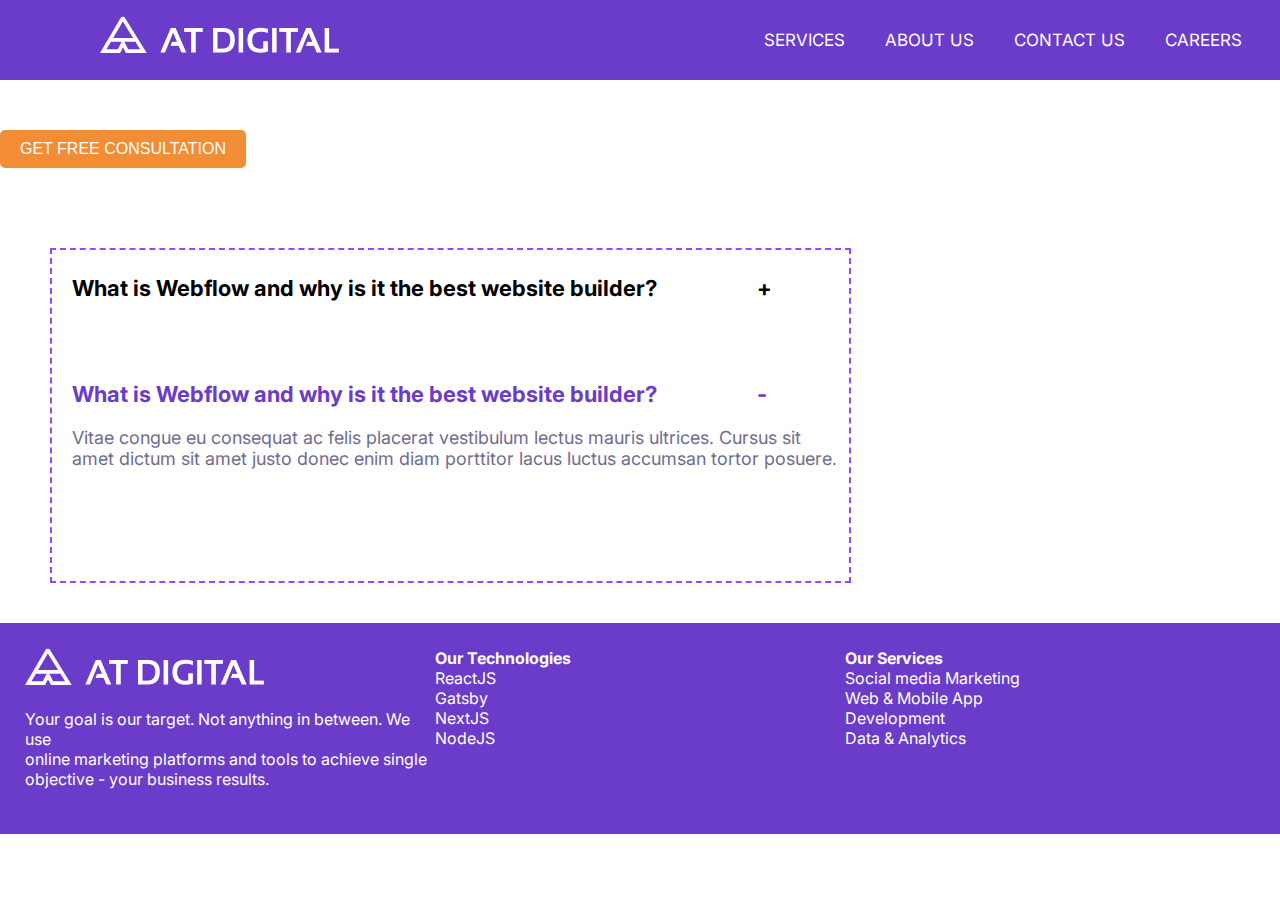
<file: index.html>
<!DOCTYPE html>
<html lang="en" dir="ltr">
    <head>
        <meta charset="utf-8">
        <link rel="shortcut icon" href="images/logo1.png" type="">
        <title>AT Digital</title>
        <meta name="viewport" content="width=device-width, initial-scale=1.0">
        <link rel="stylesheet" href="css/style.css">
        <link rel="stylesheet" href="https://cdnjs.cloudflare.com/ajax/libs/font-awesome/6.5.2/css/all.min.css" 
        integrity="sha512-SnH5WK+bZxgPHs44uWIX+LLJAJ9/2PkPKZ5QiAj6Ta86w+fsb2TkcmfRyVX3pBnMFcV7oQPJkl9QevSCWr3W6A==" crossorigin="anonymous" referrerpolicy="no-referrer" />
    </head>

    <body>
        <nav>
            <input type="checkbox" id="check">
            <label for="check" class="checkbtn">
                <i class="fas fa-bars"></i>
            </label>
            <label class="logo"><img src="images/Logo.png"></label>
            <ul>
                <li><a class="active" href="home.html">SERVICES</a></li>
                <li><a href="#">ABOUT US</a></li>
                <li><a href="#">CONTACT US</a></li>
                <li><a href="#">CAREERS</a></li>
            </ul>
        </nav>

        <button class="button">GET FREE CONSULTATION</button>

        <div class="dashed-box">
            <h1>What is Webflow and why is it the best website builder?&nbsp;&nbsp;&nbsp;&nbsp;&nbsp;&nbsp;&nbsp;&nbsp;&nbsp;&nbsp;&nbsp;&nbsp;&nbsp;&nbsp;&nbsp;&nbsp;&nbsp;&nbsp;&nbsp;&nbsp;+</h1>
            <h1>What is Webflow and why is it the best website builder?&nbsp;&nbsp;&nbsp;&nbsp;&nbsp;&nbsp;&nbsp;&nbsp;&nbsp;&nbsp;&nbsp;&nbsp;&nbsp;&nbsp;&nbsp;&nbsp;&nbsp;&nbsp;&nbsp;&nbsp;-</h1>
            <p>Vitae congue eu consequat ac felis placerat vestibulum lectus mauris ultrices. 
            Cursus sit amet dictum sit amet justo donec enim diam porttitor lacus luctus accumsan tortor posuere.</p>
          </div>

        <!---footer section--->
        <section class="footer">
            <div class="footer-content">
                        <img src="images/Logo.png">
                        <p>
                            Your goal is our target. Not anything in between.
                            We use<br> online marketing platforms and tools to
                            achieve single <br>objective - your business results.<br>
                        </p>
                        </div>
                    <div class="footer-content">
                        <h4>Our Technologies</h4>
                        <ul>
                            <li>ReactJS</li>
                            <li>Gatsby</li>
                            <li>NextJS</li>
                            <li>NodeJS</li>
                        </ul>
                    </div>
                    <div class="footer-content">
                        <h4>Our Services</h4>
                        <ul>
                            <li>Social media Marketing</li>
                            <li>Web & Mobile App <br> Development</li>
                            <li>Data & Analytics</li>
                        </ul>
                    </div>
        </section>
                
    </body>
</html>
</file>
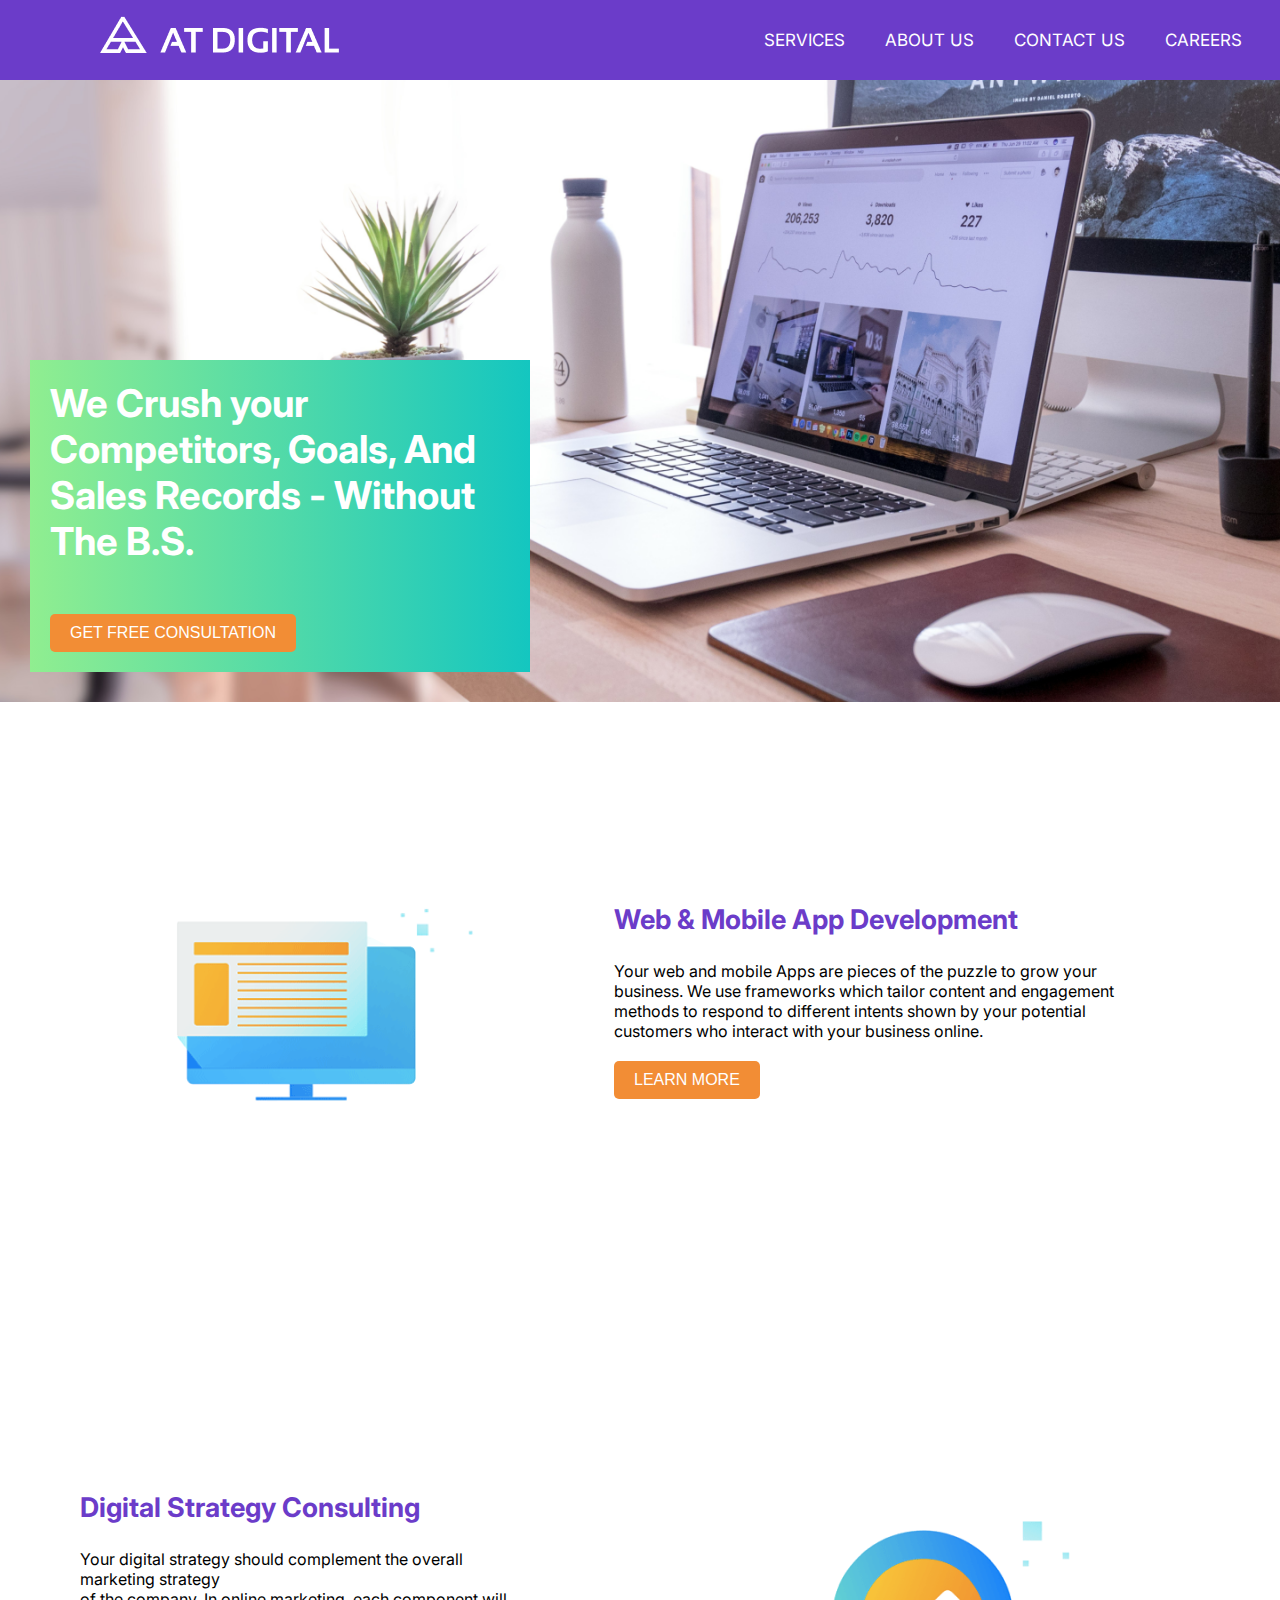
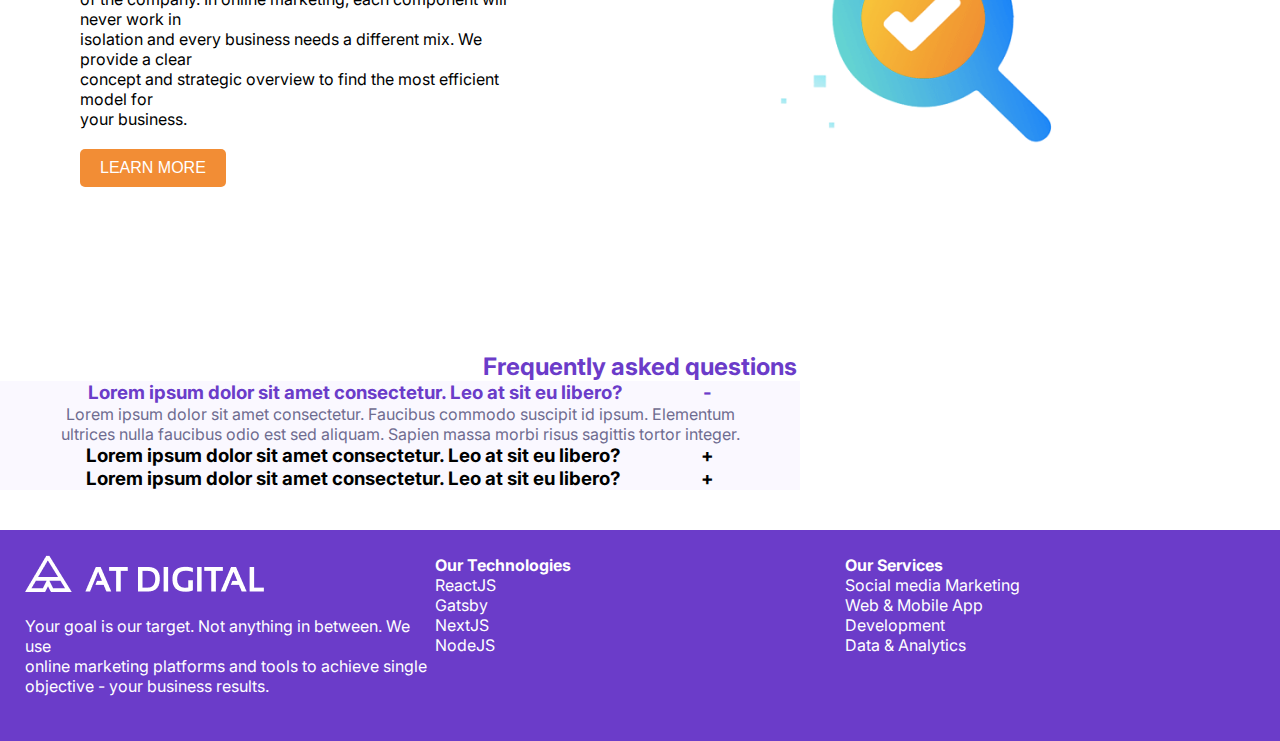
<file: home.html>
<!DOCTYPE html>
<html lang="en" dir="ltr">
    <head>
        <meta charset="utf-8">
        <link rel="shortcut icon" href="images/logo1.png" type="">
        <title>AT Digital</title>
        <meta name="viewport" content="width=device-width, initial-scale=1.0">
        <link rel="stylesheet" href="css/style.css">
        <link rel="stylesheet" href="https://cdnjs.cloudflare.com/ajax/libs/font-awesome/6.5.2/css/all.min.css" 
        integrity="sha512-SnH5WK+bZxgPHs44uWIX+LLJAJ9/2PkPKZ5QiAj6Ta86w+fsb2TkcmfRyVX3pBnMFcV7oQPJkl9QevSCWr3W6A==" crossorigin="anonymous" referrerpolicy="no-referrer" />
    </head>

    <body>
        <nav>
            <input type="checkbox" id="check">
            <label for="check" class="checkbtn">
                <i class="fas fa-bars"></i>
            </label>
            <label class="logo"><img src="images/Logo.png"></label>
            <ul>
                <li><a class="active" href="#">SERVICES</a></li>
                <li><a href="#">ABOUT US</a></li>
                <li><a href="#">CONTACT US</a></li>
                <li><a href="#">CAREERS</a></li>
            </ul>
        </nav>

        <div class="bg-box">
            <img src="images/andy-kelly-0E_vhMVqL9g-unsplash 2.png" alt="">
            <div class="gradiant-box">
                <p>
                    We Crush your 
                    Competitors, Goals, And 
                    Sales Records - Without 
                    The B.S.
                </p>
                <button class="button">GET FREE CONSULTATION</button>
            </div>
          </div>

          <div class="container1">
            <div class="img1">
                <img src="images/image 2.png" alt="">
            </div>
            <div class="box1">
                <h1>Web & Mobile App Development</h1>
                <p>Your web and mobile Apps are pieces of the puzzle to grow your <br>
                business. We use frameworks which tailor content and engagement <br>methods to respond to different intents shown by your
                potential <br> customers who interact with your business online.</p>
                <button class="button2">LEARN MORE</button>
            </div>
        </div>

        <div class="container2">
            <div class="box2">
                <h1>Digital Strategy Consulting</h1>
                <p>Your digital strategy should complement the overall marketing strategy<br>
                of the company. In online marketing, each component will never work in 
                <br>isolation and every business needs a different mix. We provide a clear <br>
                concept and strategic overview to find the most efficient model for <br>
                your business.</p>
                <button class="button2">LEARN MORE</button>
            </div>
            <div class="img2">
                <img src="images/image 1.png" alt="">
            </div>
        </div>

        <div class="container3">
            <h2>Frequently asked questions</h2>

            <div class="box3">
                
                <h3>Lorem ipsum dolor sit amet consectetur. Leo at sit eu libero?&nbsp;&nbsp;&nbsp;&nbsp;&nbsp;&nbsp;&nbsp;&nbsp;&nbsp;&nbsp;&nbsp;&nbsp;&nbsp;&nbsp;&nbsp;&nbsp;&nbsp;&nbsp;&nbsp;&nbsp;-</h3>
                <p>Lorem ipsum dolor sit amet consectetur. Faucibus commodo suscipit id ipsum. Elementum <br>
                ultrices nulla faucibus odio est sed aliquam. Sapien massa morbi risus sagittis tortor integer.</p>
                
            </div>
            <div class="box4">
                <h3>Lorem ipsum dolor sit amet consectetur. Leo at sit eu libero?&nbsp;&nbsp;&nbsp;&nbsp;&nbsp;&nbsp;&nbsp;&nbsp;&nbsp;&nbsp;&nbsp;&nbsp;&nbsp;&nbsp;&nbsp;&nbsp;&nbsp;&nbsp;&nbsp;&nbsp;+</h3>
            </div>
            <div class="box4">
                <h3>Lorem ipsum dolor sit amet consectetur. Leo at sit eu libero?&nbsp;&nbsp;&nbsp;&nbsp;&nbsp;&nbsp;&nbsp;&nbsp;&nbsp;&nbsp;&nbsp;&nbsp;&nbsp;&nbsp;&nbsp;&nbsp;&nbsp;&nbsp;&nbsp;&nbsp;+</h3>
            </div> 
            </div>
        

        <!---footer section--->
        <section class="footer">
            <div class="footer-content">
                        <img src="images/Logo.png">
                        <p>
                            Your goal is our target. Not anything in between.
                            We use<br> online marketing platforms and tools to
                            achieve single <br>objective - your business results.<br>
                        </p>
                        </div>
                    <div class="footer-content">
                        <h4>Our Technologies</h4>
                        <ul>
                            <li>ReactJS</li>
                            <li>Gatsby</li>
                            <li>NextJS</li>
                            <li>NodeJS</li>
                        </ul>
                    </div>
                    <div class="footer-content">
                        <h4>Our Services</h4>
                        <ul>
                            <li>Social media Marketing</li>
                            <li>Web & Mobile App <br> Development</li>
                            <li>Data & Analytics</li>
                        </ul>
                    </div>
        </section>
                
    </body>
</html>
</file>
<file: css/style.css>
@import url('https://fonts.googleapis.com/css2?family=Inter:wght@100..900&display=swap');

*{
    padding: 0;
    margin: 0;
    text-decoration: none;
    list-style: none;
    box-sizing: border-box;
}

body{
    font-family: inter;
}

nav{
    background: #6B3CC9;
    height: 80px;
    width: 100%;
}

label.logo{
    color: #fff;
    font-size: 35px;
    line-height: 80px;
    padding: 0 100px;
    font-weight: bold;
}

nav ul{
    float: right;
    margin-right: 20px;
}

nav ul li{
    display: inline-block;
    line-height: 80px;
    margin: 0 5px;
}

nav ul li a{
    color: #fff;
    font-size: 17px;
    padding: 7px  13px;
}

.checkbtn{
    font-size: 30px;
    color: #fff;
    float: right;
    line-height: 80px;
    margin-right: 40px;
    cursor: pointer;
    display: none;
}

#check{
    display: none;
}

@media(max-width: 952px){
    label.logo{
        font-size: 30px;
        padding-left: 50px;
    }
    nav ul li a{
        font-size: 16px;
    }
}

@media (max-width: 800px){
    .checkbtn{
        display: block;
    }
    ul{
        position: fixed;
        width: 100%;
        height: 100vh;
        background: #2c3e50;
        top: 80px;
        left: -100%;
        text-align: center;
        transition: all 0.5s; 
    }
    nav ul li{
        display: block;
        margin: 50px 0;
        line-height: 30px;
    }
    nav ul li a{
        font-size: 20px;
    }
    a:hover, a.active{
        background: none;
        color: aqua;
    }
    #check:checked ~ ul{
        left: 0;
    }
}

.button {
    display: inline-block;
    padding: 10px 20px;
    background-color: #F28D35;
    color: white;
    border: none;
    border-radius: 5px;
    cursor: pointer;
    font-size: 16px;
    margin-top: 50px;
}

.button2{
    display: inline-block;
    padding: 10px 20px;
    background-color: #F28D35;
    color: white;
    border: none;
    border-radius: 5px;
    cursor: pointer;
    font-size: 16px;
    margin-top: 20px;
    size: 20px;
}
.dashed-box {
    font-family: inter;
    margin-top: 80px;
    border: 2px dashed #9747FF; 
    padding: 5px; 
    max-width: 801px; 
    height: 335px;
    margin-right: auto;
    padding-left: 20px;
    margin-left: 50px;
}

.dashed-box h1:nth-of-type(1) {
    margin-top: 20px;
    font-size: 22px;
    color: black;
}

.dashed-box h1:nth-of-type(2) {
    margin-top: 80px;
    font-size: 22px;
    color: #6B3CC9;
}

.dashed-box p {
    margin-top: 20px;
    font-size: 18px;
    color: #6F6C90;
}

.footer {
    margin-top: 40px;
    background-color: #6B3CC9;
    font-family: inter; 
    padding: 25px;
    display: flex;
    flex-wrap: wrap;
    justify-content: space-around;
}

.footer-content {
    flex: 1;
    text-align: left;
    margin-bottom: 20px;
}

.footer-content img {
    max-width: 100%;
    height: auto;
}

.footer-content h4 {
    color: white;
}

.footer-content ul {
    color: white; 
    padding-left: auto;
}

.footer-content p{
    margin-top: 20px;
    color: white;
}


@media only screen and (max-width: 768px) {
    .footer-content {
        flex: 0 0 100%;
    }
}

.bg-box {
  position: relative;
  width: 100%;
  height: auto;
}

.bg-box img {
  display: block;
  width: 100%;
  height: auto;
}

.gradiant-box {
  position: absolute;
  bottom: 30px;
  left: 30px;
  width: calc(100% - 60px); /* Responsive width with padding considered */
  max-width: 100%; /* Set a maximum width */
  background: linear-gradient(to right, #90EE90, #14c6c0);
  text-align: left;
  color: white;
  padding: 20px;
  font-size: 3vw; /* Responsive font size */
  font-weight: bold;
  box-sizing: border-box; /* Include padding and border in the width calculation */
}

@media (min-width: 500px) {
  .gradiant-box {
    width: 500px; /* Set a fixed width for larger screens */
  }
}


.container1 {
    display: flex;
    align-items: center; 
}

.img1 {
    flex: 0 0 auto; 
    margin-right: 20px; 
    padding: 90px;
}

.box1 {
    flex: 1; 
}

.box1 h1 {
    color: #6B3CC9;
    font-size: 27px;
}

.box1 p {
    margin-top: 25px;
    color: #000;
    font-size: 16px;
}

.container2 {
    display: flex;
    align-items: center;
}

.img2 {
    flex: 0 0 auto; 
    margin-right: 20px; 
    padding: 90px;
    padding: 150px; 
}

.box2 {
    margin-top: 25px;
    padding: 80px;
    flex: 1; 
}

.box2 h1 {
    color: #6B3CC9;
    font-size: 27px; 
}

.box2 p {
    margin-top: 25px;
    color: #000;
    font-size: 16px; 
}

.container3{
    align-items: center;
    color: #6B3CC9;
    size: 27px;
}

.container3 h2{
    text-align: center;
}

.box3{
    background: #FAF8FF;
    width: 800px;
    text-align: center;
}

.box3 h3{
    align-items: center;
    color: #6B3CC9;
    size: 22px;
    text-align: center;
}

.box3 p{
    align-items: center;
    size: 18px;  
    text-align: center;
    color: #6F6C90 ;
    text-wrap: wrap;
}

.box4 {
    background: #FAF8FF;
    width: 800px;
    text-align: center;
}

.box4 h3{
    align-items: center;
    color: #000;
    size: 27px;
}
</file>
